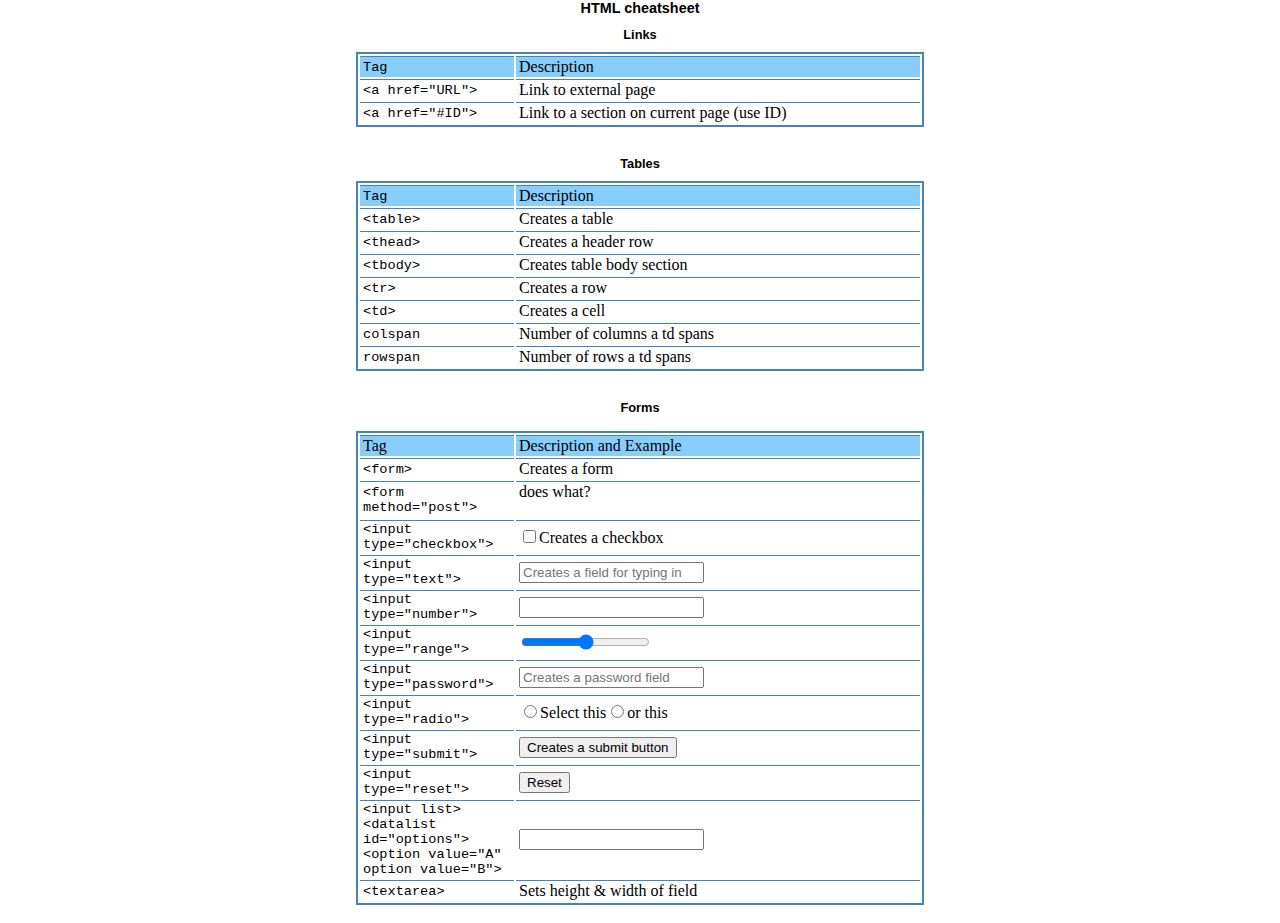
<file: HTML_cheatsheet.html>
<html>
<head>
  <link href="HTML_cheatsheet.css" type="text/css" rel="stylesheet">
  </head>

<body>
  <h1>HTML cheatsheet</h1>
  
  <h2>Links</h2>
  <table>
   <thead>
     <tr>
       <td class="tag">Tag</td><td class="des">Description</td>
    </tr>
  </thead>
  <tbody>
    <tr><td class="tag">&lt;a href="URL"&gt;</td><td class="des">Link to external page</td></tr>
   <tr><td class="tag">&lt;a href="#ID"&gt;</td><td class="des">Link to a section on current page (use ID)</td></tr>
    </tbody></table><br>

  <h2>Tables</h2>
 <table>
   <thead>
     <tr>
       <td class="tag">Tag</td><td class="des">Description</td>
    </tr>
  </thead>
  <tbody>
    <tr><td class="tag">&lt;table&gt;</td><td class="des">Creates a table</td></tr>
    <tr><td class="tag">&lt;thead&gt;</td><td class="des">Creates a header row</td></tr>
    <tr><td class="tag">&lt;tbody&gt;</td><td class="des">Creates table body section</td></tr>
    <tr><td class="tag">&lt;tr&gt;</td><td class="des">Creates a row</td></tr>
    <tr><td class="tag">&lt;td&gt;</td><td class="des">Creates a cell</td></tr>
    <tr><td class="tag">colspan</td><td class="des">Number of columns a td spans</td></tr>
    <tr><td class="tag">rowspan</td><td class="des">Number of rows a td spans</td></tr>
    </tbody></table><br>

    <h2>Forms</h2>
    <form>
    </form>
  <table>
   <thead>
     <tr>
       <td>Tag</td><td>Description and Example</td>
    </tr>
  </thead>
  <tbody>
    <tr><td class="tag">&lt;form&gt;</td><td class="des">Creates a form</td></tr>
    <tr><td class="tag">&lt;form method="post"&gt;</td><td class="des"><form method="post">does what?</form></td></tr>
   <tr><td class="tag">&lt;input type="checkbox"&gt;</td><td class="des"><input type="checkbox">Creates a checkbox</td></tr>
   <tr><td class="tag">&lt;input type="text"&gt;</td><td class="des"><input type="text" placeholder="Creates a field for typing in"></td></tr>
   <tr><td class="tag">&lt;input type="number"&gt;</td><td class="des"><input type="number"></td></tr>
   <tr><td class="tag">&lt;input type="range"&gt;</td><td class="des"><input type="range"></td></tr>
   <tr><td class="tag">&lt;input type="password"&gt;</td><td class="des"><input type="password" placeholder="Creates a password field"></td></tr>
   <tr><td class="tag">&lt;input type="radio"&gt;</td><td class="des"><input type="radio" name="test">Select this<input type="radio" name="test">or this</td></tr>
   <tr><td class="tag">&lt;input type="submit"&gt;</td><td class="des"><input type="submit" value="Creates a submit button"></td></tr>
   <tr><td class="tag">&lt;input type="reset"&gt;</td><td class="des"><input type="reset"></td></tr>
   <tr><td class="tag">&lt;input list&gt; &lt;datalist id="options"&gt; &lt;option value="A" option value="B"&gt; </td><td><input list="options"><datalist id="options"><option value="A"><option value="B"></td></tr>
   <tr><td class="tag">&lt;textarea&gt;</td><td class="des">Sets height & width of field</td>
</tr></tbody></table><br>
</body>

</html>
</file>
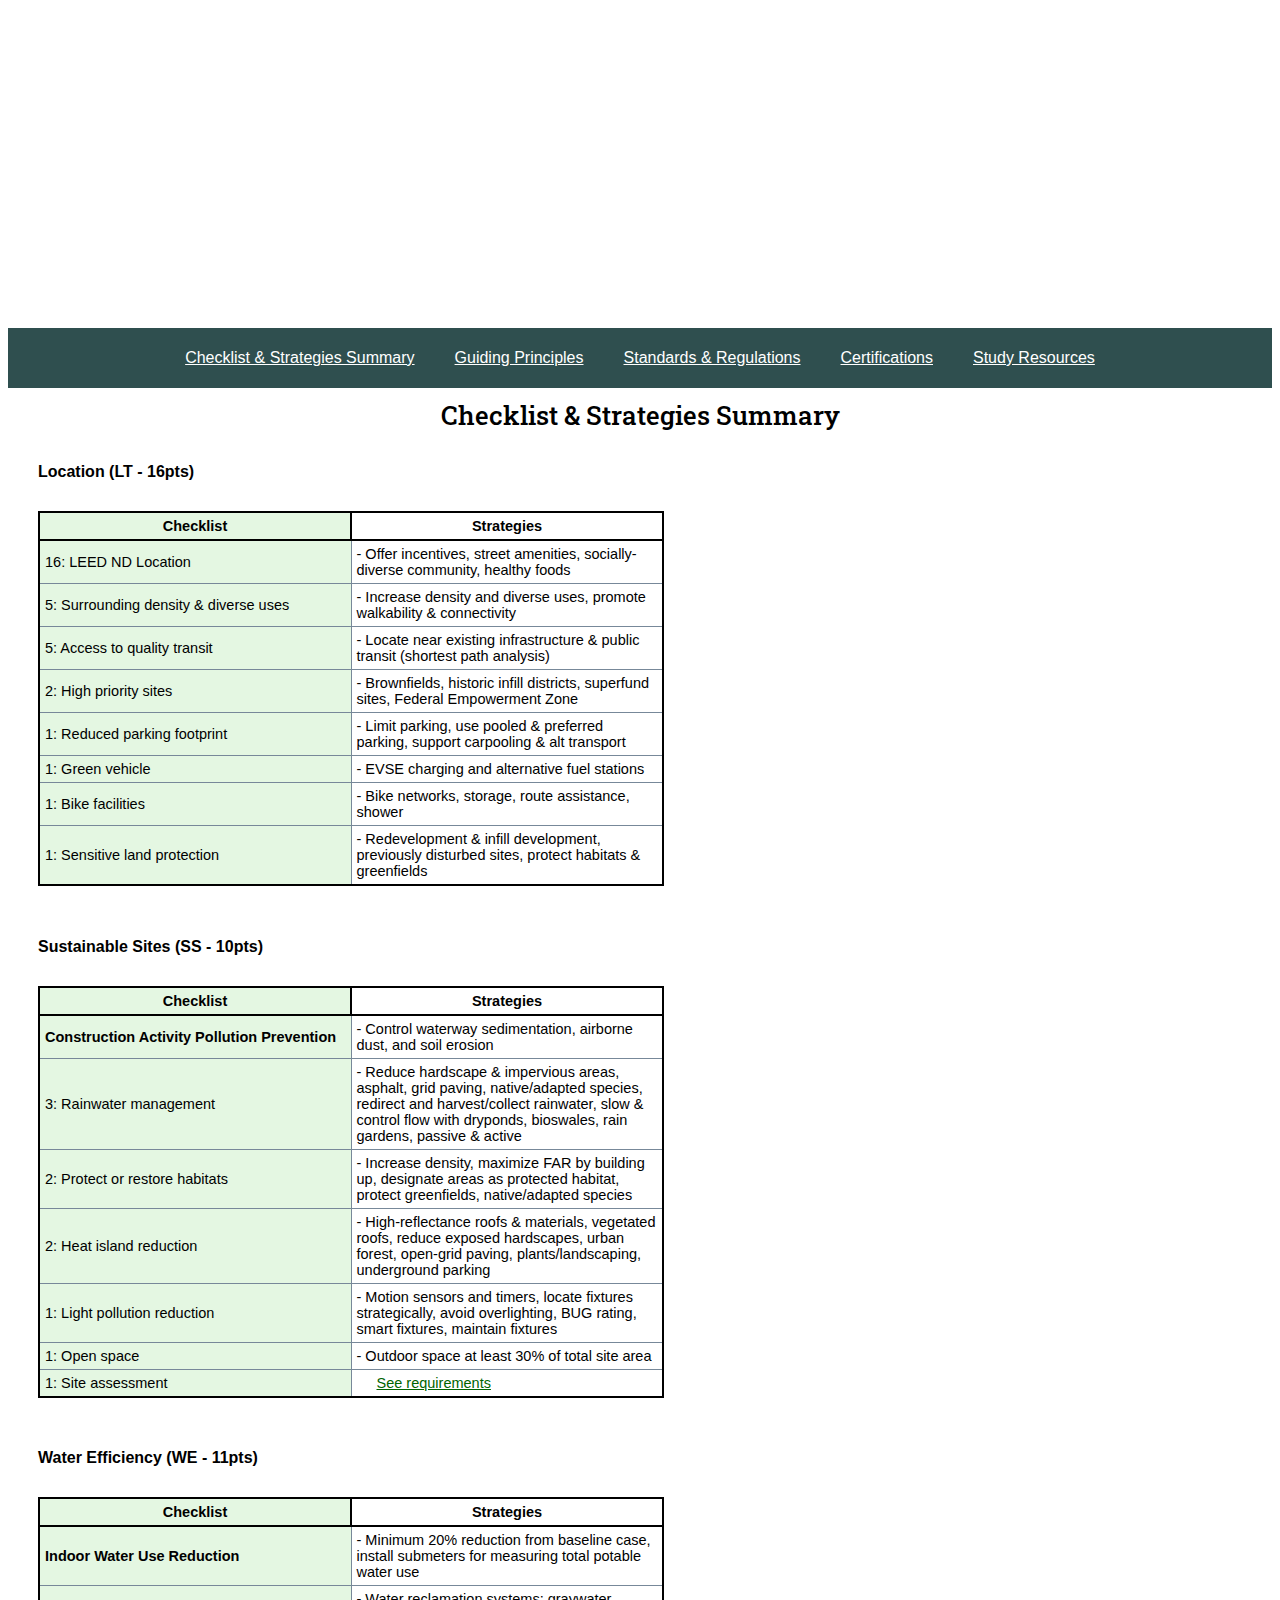
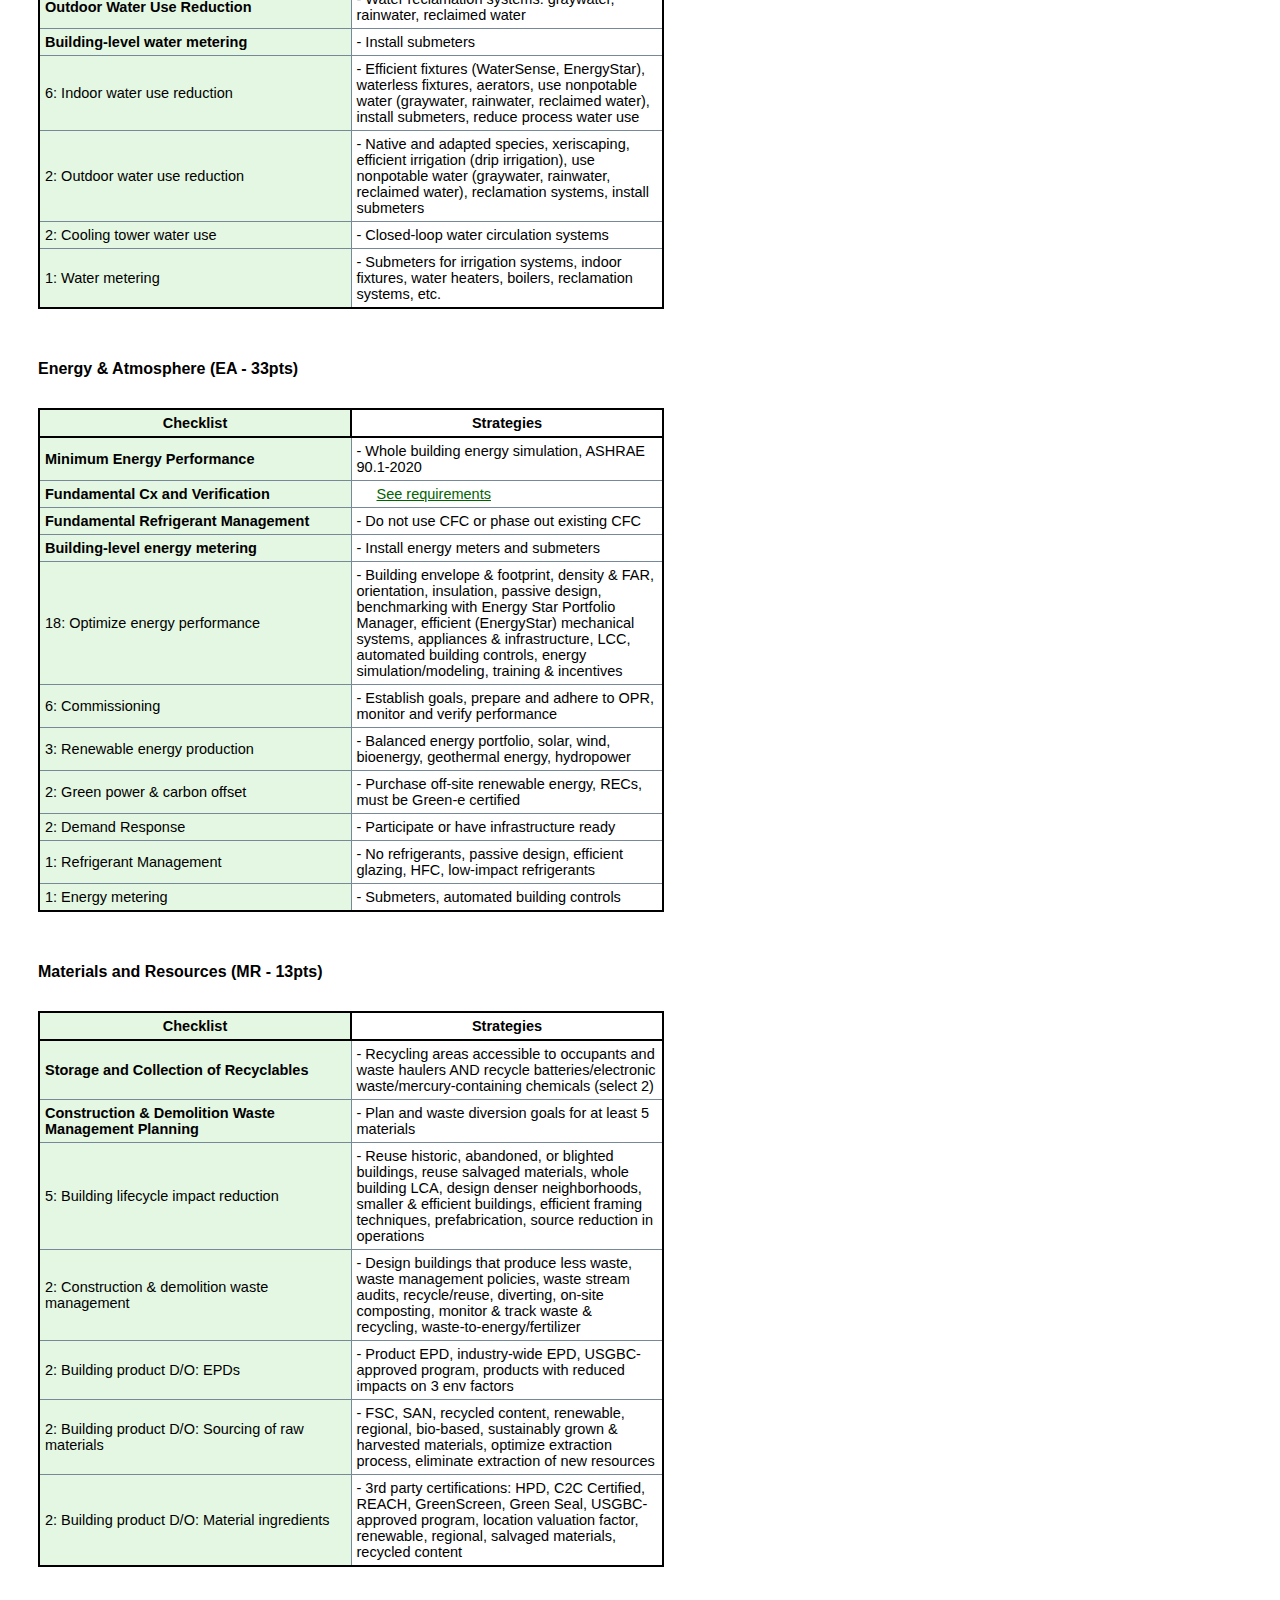
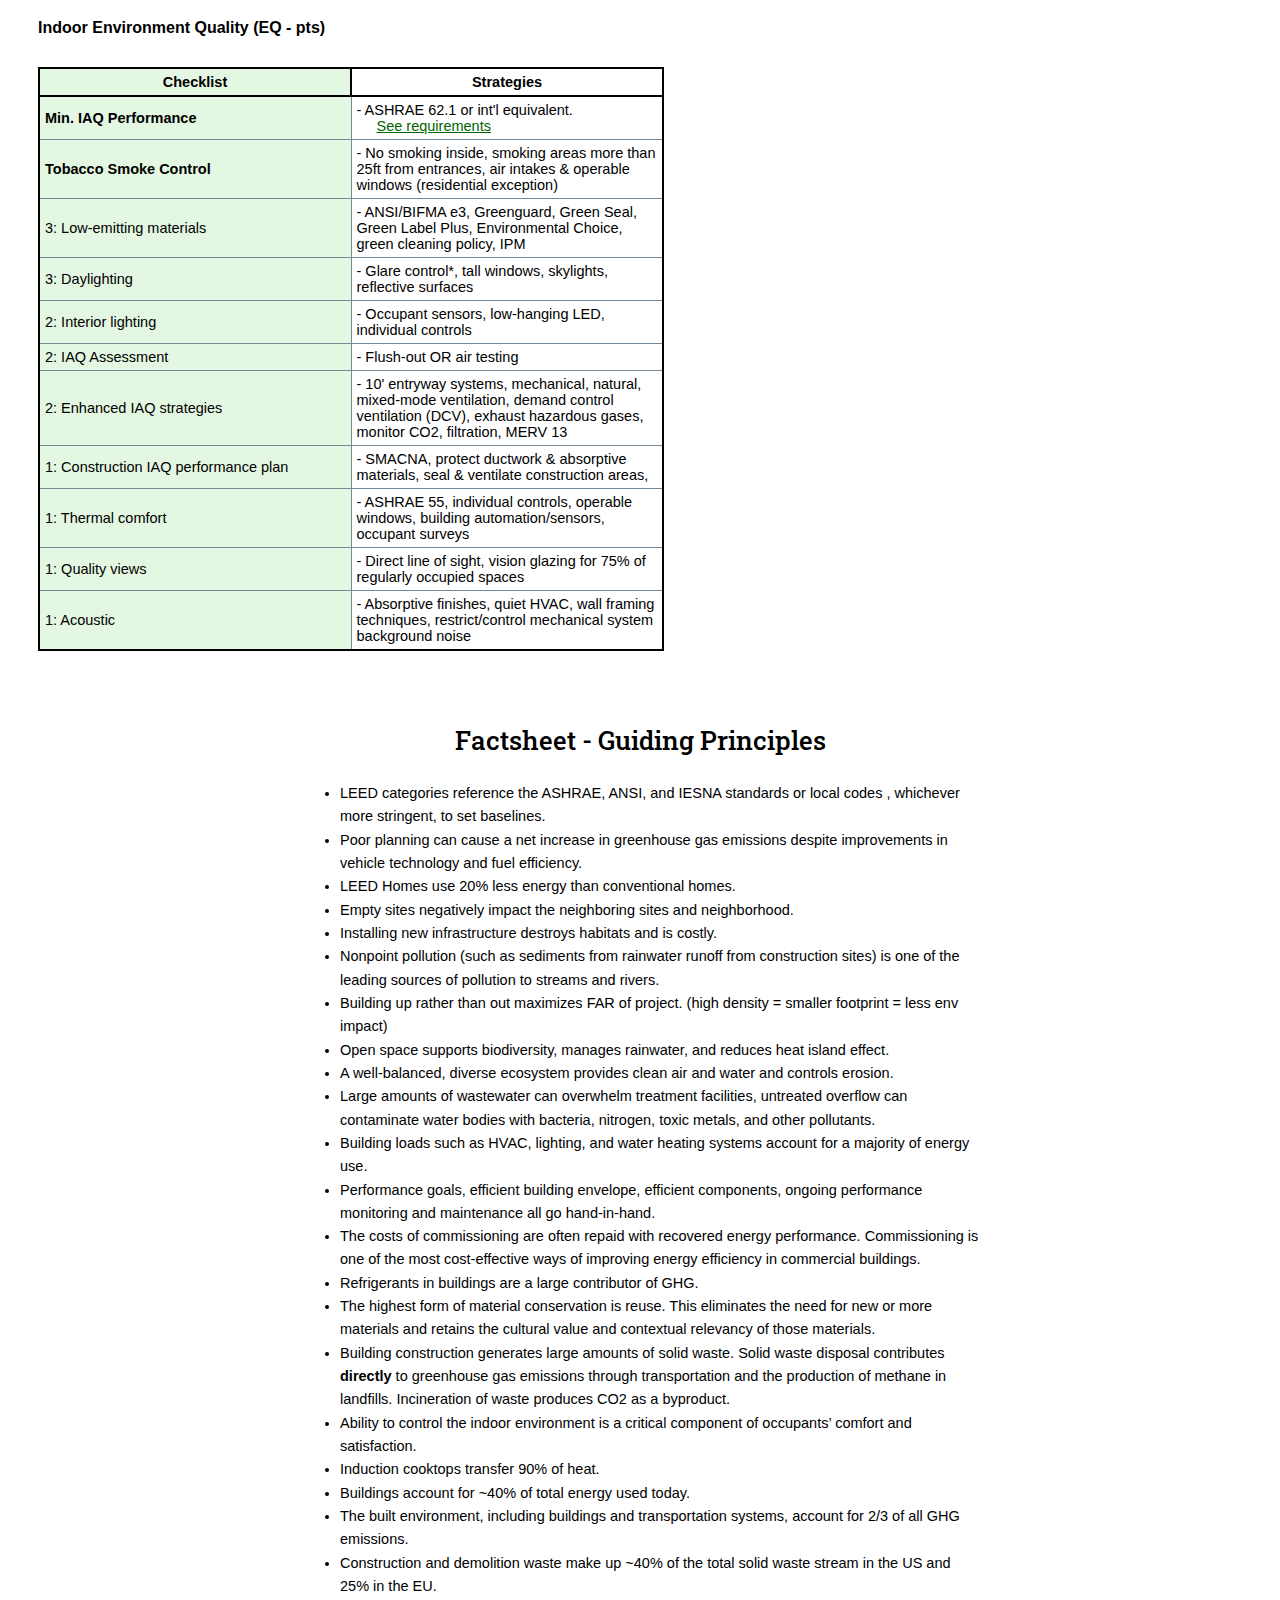
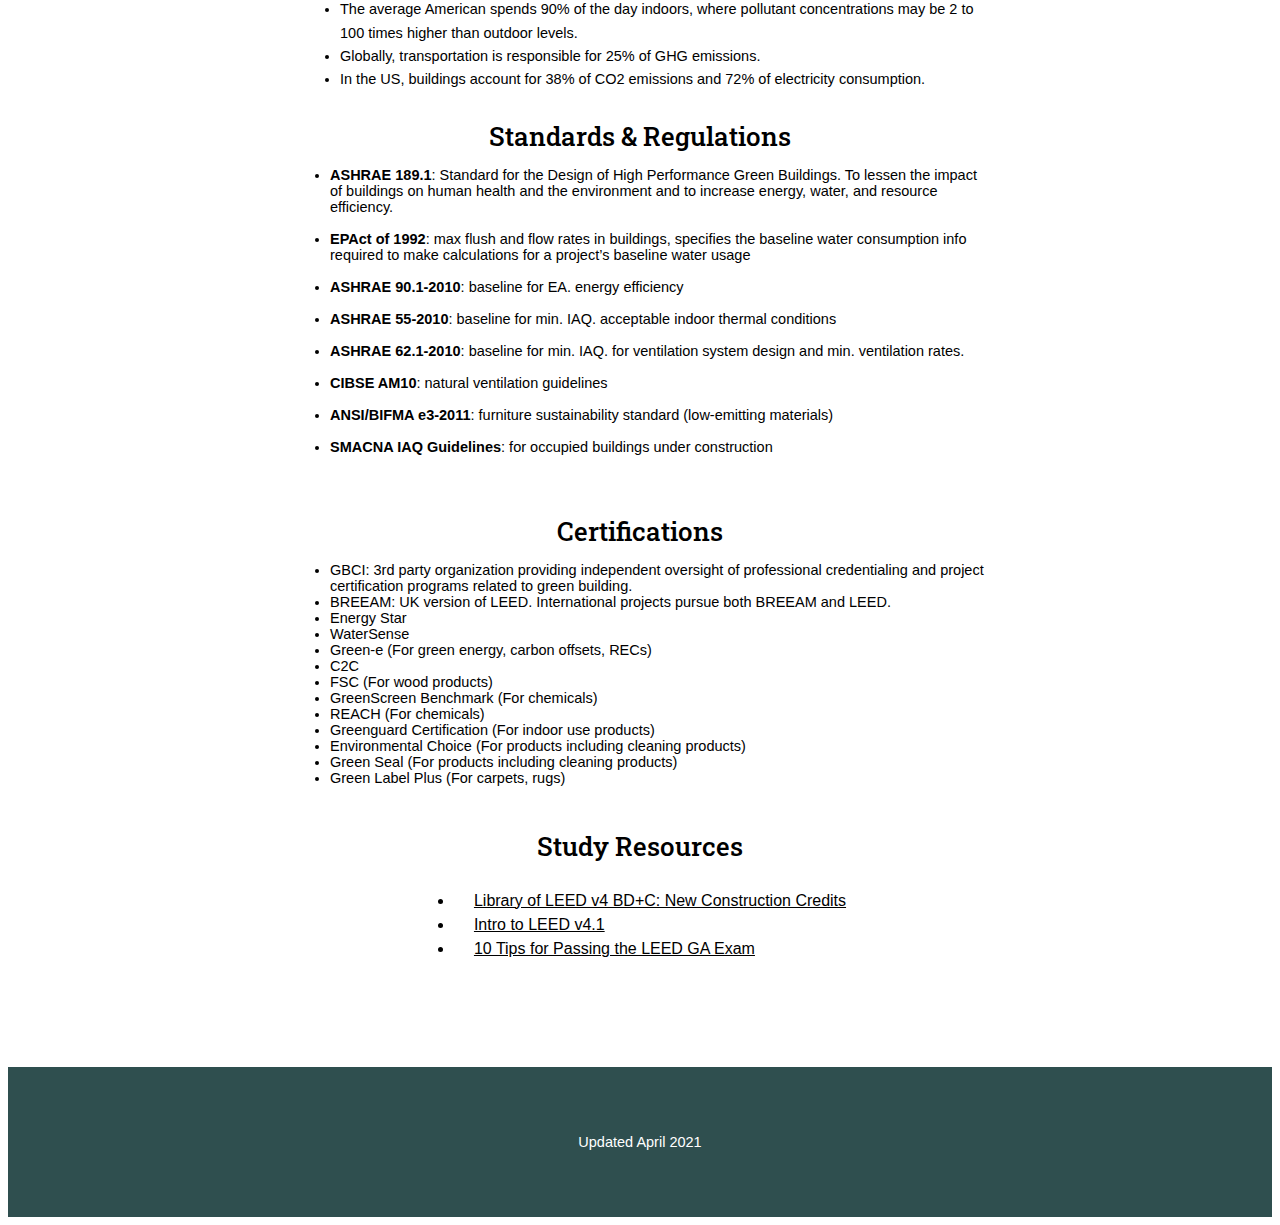
<file: leedcheatsheet.html>
<!DOCTYPE html>
<html lang="en">
<head>
    <meta charset="UTF-8">
    <meta http-equiv="X-UA-Compatible" content="IE=edge">
    <meta name="viewport" content="width=device-width, initial-scale=1.0">
    <title>LEED Study Guide</title>
    <link rel="stylesheet" href="styleleed.css">
    <link href="https://fonts.googleapis.com/css2?family=Roboto+Slab:wght@200;500;700&display=swap" rel="stylesheet">
</head>
<body>
    <div id="banner">
        <h1>LEED Green Associate Exam Cheatsheet</h1>
      </div>
    <nav>
        <a href="#title">Checklist & Strategies Summary</a>
        <a href="#title2">Guiding Principles</a>
        <a href="#title3">Standards & Regulations</a>
        <a href="#title4">Certifications</a>
        <a href="#title5">Study Resources</a>
    </nav>

    <h2 id="title">Checklist & Strategies Summary</h2>

    <div class="categories">
    
        
    <h4>Location (LT - 16pts)</h4>
    <table class="location">
    <tr>
        <th class="checklist">Checklist</th>
        <th class="strategies">Strategies</th>
    </tr>
    <tbody>
    <tr>
        <td class="checklist">16: LEED ND Location</td><td class="strategies">- Offer incentives, street amenities, socially-diverse community, healthy foods</td> 
    </tr>
    <tr>
        <td class="checklist">5: Surrounding density & diverse uses</td><td class="strategies">- Increase density and diverse uses, promote walkability & connectivity</td>
    </tr>
    <tr>
        <td class="checklist">5: Access to quality transit</td><td class="strategies">- Locate near existing infrastructure & public transit (shortest path analysis)</td>
    </tr>
    <tr>
        <td class="checklist">2: High priority sites</td><td class="strategies">- Brownfields, historic infill districts, superfund sites, Federal Empowerment Zone</td>
    </tr>
    <tr>
        <td class="checklist">1: Reduced parking footprint</td><td class="strategies">- Limit parking, use pooled & preferred parking, support carpooling & alt transport </td>
    </tr>
    <tr>
        <td class="checklist">1: Green vehicle</td><td class="strategies">- EVSE charging and alternative fuel stations</td>
    </tr>
    <tr>
        <td class="checklist">1: Bike facilities</td><td class="strategies">- Bike networks, storage, route assistance, shower</td>
    </tr>
    <tr>
        <td class="checklist">1: Sensitive land protection</td><td class="strategies">- Redevelopment & infill development, previously disturbed sites, protect habitats & greenfields</td>
    </tr>
    </tbody>
    </table>
    </div>

    <div class="categories">
    <h4>Sustainable Sites (SS - 10pts)</h4>
    <table class="sustainable-sites">
    <tr>
        <th class="checklist">Checklist</th>
        <th class="strategies">Strategies</th>
    </tr>
    <tbody>
    <tr>
        <td class="checklist"><b>Construction Activity Pollution Prevention</b></td><td class="strategies">- Control waterway sedimentation, airborne dust, and soil erosion</td> 
    </tr>
    <tr>
        <td class="checklist">3: Rainwater management</td><td class="strategies">- Reduce hardscape & impervious areas, asphalt, grid paving, native/adapted species, redirect and harvest/collect rainwater, slow & control flow with dryponds, bioswales, rain gardens, passive & active</td>
    </tr>
    <tr>
        <td class="checklist">2: Protect or restore habitats</td><td class="strategies">- Increase density, maximize FAR by building up, designate areas as protected habitat, protect greenfields, native/adapted species</td>
    </tr>
    <tr>
        <td class="checklist">2: Heat island reduction</td><td class="strategies">- High-reflectance roofs & materials, vegetated roofs, reduce exposed hardscapes, urban forest, open-grid paving, plants/landscaping, underground parking</td>
    </tr>
    <tr>
        <td class="checklist">1: Light pollution reduction</td><td class="strategies">- Motion sensors and timers, locate fixtures strategically, avoid overlighting, BUG rating, smart fixtures, maintain fixtures</td>
    </tr>
    <tr>
        <td class="checklist">1: Open space</td><td class="strategies">- Outdoor space at least 30% of total site area</td>
    </tr>
    <tr>
        <td class="checklist">1: Site assessment</td><td class="strategies"><a href="https://www.usgbc.org/credits/new-construction-core-and-shell-schools-new-construction-retail-new-construction-data-6?return=/credits/New%20Construction/v4">See requirements</a> </td>
    </tr>
    </tbody>
    </table>
    </div>

    <div class="categories">
        <h4>Water Efficiency (WE - 11pts)</h4>
        <table class="sustainable-sites">
        <tr>
            <th class="checklist">Checklist</th>
            <th class="strategies">Strategies</th>
        </tr>
        <tbody>
        <tr>
            <td class="checklist"><b>Indoor Water Use Reduction</b></td><td class="strategies">- Minimum 20% reduction from baseline case, install submeters for measuring total potable water use</td> 
        </tr>
        <tr>
            <td class="checklist"><b>Outdoor Water Use Reduction</b></td><td class="strategies">- Water reclamation systems: graywater, rainwater, reclaimed water</td>
        </tr>
        <tr>
            <td class="checklist"><b>Building-level water metering</b></td><td class="strategies">- Install submeters</td>
        </tr>
        <tr>
            <td class="checklist">6: Indoor water use reduction</td><td class="strategies">- Efficient fixtures (WaterSense, EnergyStar), waterless fixtures, aerators, use nonpotable water (graywater, rainwater, reclaimed water), install submeters, reduce process water use</td>
        </tr>
        <tr>
            <td class="checklist">2: Outdoor water use reduction</td><td class="strategies">- Native and adapted species, xeriscaping, efficient irrigation (drip irrigation), use nonpotable water (graywater, rainwater, reclaimed water), reclamation systems, install submeters</td>
        </tr>
        <tr>
            <td class="checklist">2: Cooling tower water use</td><td class="strategies">- Closed-loop water circulation systems</td>
        </tr>
        <tr>
            <td class="checklist">1: Water metering</td><td class="strategies">- Submeters for irrigation systems, indoor fixtures, water heaters, boilers, reclamation systems, etc.</td>
        </tr>
        </tbody>
        </table>
        </div>

        <div class="categories">
            <h4>Energy & Atmosphere (EA - 33pts)</h4>
            <table class="sustainable-sites">
            <tr>
                <th class="checklist">Checklist</th>
                <th class="strategies">Strategies</th>
            </tr>
            <tbody>
            <tr>
                <td class="checklist"><b>Minimum Energy Performance</b></td><td class="strategies">- Whole building energy simulation, ASHRAE 90.1-2020</td> 
            </tr>
            <tr>
                <td class="checklist"><b>Fundamental Cx and Verification</b></td><td class="strategies"><a href="https://www.usgbc.org/credits/new-construction-commercial-interiors-core-and-shell-schools-new-construction-retail-new-c-6?return=/credits/New%20Construction/v4">See requirements</a></td>
            </tr>
            <tr>
                <td class="checklist"><b>Fundamental Refrigerant Management</b></td><td class="strategies">- Do not use CFC or phase out existing CFC</td>
            </tr>
            <tr>
                <td class="checklist"><b>Building-level energy metering</b></td><td class="strategies">- Install energy meters and submeters</td>
            </tr>
            <tr>
                <td class="checklist">18: Optimize energy performance</td><td class="strategies">- Building envelope & footprint, density & FAR, orientation, insulation, passive design, benchmarking with Energy Star Portfolio Manager, efficient (EnergyStar) mechanical systems, appliances & infrastructure, LCC, automated building controls, energy simulation/modeling, training & incentives</td>
            </tr>
            <tr>
                <td class="checklist">6: Commissioning</td><td class="strategies">- Establish goals, prepare and adhere to OPR, monitor and verify performance</td>
            </tr>
            <tr>
                <td class="checklist">3: Renewable energy production</td><td class="strategies">- Balanced energy portfolio, solar, wind, bioenergy, geothermal energy, hydropower</td>
            </tr>
            <tr>
                <td class="checklist">2: Green power & carbon offset</td><td class="strategies">- Purchase off-site renewable energy, RECs, must be Green-e certified</td>
            </tr>
            <tr>
                <td class="checklist">2: Demand Response</td><td class="strategies">- Participate or have infrastructure ready</td>
            </tr>
            <tr>
                <td class="checklist">1: Refrigerant Management</td><td class="strategies">- No refrigerants, passive design, efficient glazing, HFC, low-impact refrigerants</td>
            </tr>
            <tr>
                <td class="checklist">1: Energy metering</td><td class="strategies">- Submeters, automated building controls </td>
            </tr>
            </tbody>
            </table>
            </div>

            <div class="categories">
                <h4>Materials and Resources (MR - 13pts)</h4>
                <table class="materials-resources">
                <tr>
                    <th class="checklist">Checklist</th>
                    <th class="strategies">Strategies</th>
                </tr>
                <tbody>
                <tr>
                    <td class="checklist"><b>Storage and Collection of Recyclables</b></td><td class="strategies">- Recycling areas accessible to occupants and waste haulers AND recycle batteries/electronic waste/mercury-containing chemicals (select 2)</td> 
                </tr>
                <tr>
                    <td class="checklist"><b>Construction & Demolition Waste Management Planning</b></td><td class="strategies">- Plan and waste diversion goals for at least 5 materials</td>
                </tr>
                <tr>
                    <td class="checklist">5: Building lifecycle impact reduction</td><td class="strategies">- Reuse historic, abandoned, or blighted buildings, reuse salvaged materials, whole building LCA, design denser neighborhoods, smaller & efficient buildings, efficient framing techniques, prefabrication, source reduction in operations</td>
                </tr>
                <tr>
                    <td class="checklist">2: Construction & demolition waste management</td><td class="strategies">- Design buildings that produce less waste, waste management policies, waste stream audits, recycle/reuse, diverting, on-site composting, monitor & track waste & recycling, waste-to-energy/fertilizer</td>
                </tr>
                <tr>
                    <td class="checklist">2: Building product D/O: EPDs </td><td class="strategies">- Product EPD, industry-wide EPD, USGBC-approved program, products with reduced impacts on 3 env factors</td>
                </tr>
                <tr>
                    <td class="checklist">2: Building product D/O: Sourcing of raw materials</td><td class="strategies">- FSC, SAN, recycled content, renewable, regional, bio-based, sustainably grown & harvested materials, optimize extraction process, eliminate extraction of new resources</td>
                </tr>
                <tr>
                    <td class="checklist">2: Building product D/O: Material ingredients</td><td class="strategies">- 3rd party certifications: HPD, C2C Certified, REACH, GreenScreen, Green Seal, USGBC-approved program, location valuation factor, renewable, regional, salvaged materials, recycled content</td>
                </tr>
                </tbody>
                </table>
                </div>

                <div class="categories">
                    <h4>Indoor Environment Quality (EQ - pts)</h4>
                    <table class="environment-quality">
                    <tr>
                        <th class="checklist">Checklist</th>
                        <th class="strategies">Strategies</th>
                    </tr>
                    <tbody>
                    <tr>
                        <td class="checklist"><b>Min. IAQ Performance</b></td><td class="strategies">- ASHRAE 62.1 or int'l equivalent.<br><a href="https://www.usgbc.org/credits/new-construction/v4-draft/eqp1?return=/credits/New%20Construction/v4">See requirements</a></td> 
                    </tr>
                    <tr>
                        <td class="checklist"><b>Tobacco Smoke Control</b></td><td class="strategies">- No smoking inside, smoking areas more than 25ft from entrances, air intakes & operable windows (residential exception)</td> 
                    </tr>
                    <tr>
                        <td class="checklist">3: Low-emitting materials</td><td class="strategies">- ANSI/BIFMA e3, Greenguard, Green Seal, Green Label Plus, Environmental Choice, green cleaning policy, IPM</td>
                    </tr>
                    <tr>
                        <td class="checklist">3: Daylighting</td><td class="strategies">- Glare control*, tall windows, skylights, reflective surfaces</td>
                    </tr>
                    <tr>
                        <td class="checklist">2: Interior lighting</td><td class="strategies">- Occupant sensors, low-hanging LED, individual controls</td>
                    </tr>
                    <tr>
                        <td class="checklist">2: IAQ Assessment</td><td class="strategies">- Flush-out OR air testing</td>
                    </tr>
                    <tr>
                        <td class="checklist">2: Enhanced IAQ strategies</td><td class="strategies">- 10' entryway systems, mechanical, natural, mixed-mode ventilation, demand control ventilation (DCV), exhaust hazardous gases, monitor CO2, filtration, MERV 13</td>
                    </tr>
                    <tr>
                        <td class="checklist">1: Construction IAQ performance plan</td><td class="strategies">- SMACNA, protect ductwork & absorptive materials, seal & ventilate construction areas, </td>
                    </tr>
                    <tr>
                        <td class="checklist">1: Thermal comfort</td><td class="strategies">- ASHRAE 55, individual controls, operable windows, building automation/sensors, occupant surveys</td>
                    </tr>
                    <tr>
                        <td class="checklist">1: Quality views</td><td class="strategies">- Direct line of sight, vision glazing for 75% of regularly occupied spaces</td>
                    </tr>
                    <tr>
                        <td class="checklist">1: Acoustic</td><td class="strategies">- Absorptive finishes, quiet HVAC, wall framing techniques, restrict/control mechanical system background noise</td>
                    </tr>
                    </tbody>
                    </table>
                    </div>
    <br>
    <div class="factsheet">
        <div class="textbox">
            <h2 id="title2">Factsheet - Guiding Principles</h2>
        <ul>
            <li>LEED categories reference the ASHRAE, ANSI, and IESNA standards or local codes , whichever more stringent, to set baselines.</li>
            <li>Poor planning can cause a net increase in greenhouse gas emissions despite improvements in vehicle technology and fuel efficiency.</li>
            <li>LEED Homes use 20% less energy than conventional homes.</li>
            <li>Empty sites negatively impact the neighboring sites and neighborhood.</li>
            <li>Installing new infrastructure destroys habitats and is costly.</li>
            <li>Nonpoint pollution (such as sediments from rainwater runoff from construction sites) is one of the leading sources of pollution to streams and rivers.</li>
            <li>Building up rather than out maximizes FAR of project. (high density = smaller footprint = less env impact)</li>
            <li>Open space supports biodiversity, manages rainwater, and reduces heat island effect.</li>
            <li>A well-balanced, diverse ecosystem provides clean air and water and controls erosion.</li>
            <li>Large amounts of wastewater can overwhelm treatment facilities, untreated overflow can contaminate water bodies with bacteria, nitrogen, toxic metals, and other pollutants.</li>
            <li>Building loads such as HVAC, lighting, and water heating systems account for a majority of energy use.</li>
            <li>Performance goals, efficient building envelope, efficient components, ongoing performance monitoring and maintenance all go hand-in-hand.</li>
            <li>The costs of commissioning are often repaid with recovered energy performance. Commissioning is one of the most cost-effective ways of improving energy efficiency in commercial buildings. </li>
            <li>Refrigerants in buildings are a large contributor of GHG.</li>
            <li>The highest form of material conservation is reuse. This eliminates the need for new or more materials and retains the cultural value and contextual relevancy of those materials.</li>
            <li>Building construction generates large amounts of solid waste. Solid waste disposal contributes <b>directly</b> to greenhouse gas emissions through transportation and the production of methane in landfills. Incineration of waste produces CO2 as a byproduct. </li>
            <li>Ability to control the indoor environment is a critical component of occupants’ comfort and satisfaction.</li>
            <li>Induction cooktops transfer 90% of heat.</li>
            <li>Buildings account for ~40% of total energy used today.</li>
            <li>The built environment, including buildings and transportation systems, account for 2/3 of all GHG emissions.</li>
            <li>Construction and demolition waste make up ~40% of the total solid waste stream in the US and 25% in the EU.</li>
            <li>The average American spends 90% of the day indoors, where pollutant concentrations may be 2 to 100 times higher than outdoor levels.</li>
            <li>Globally, transportation is responsible for 25% of GHG emissions.</li>
            <li>In the US, buildings account for 38% of CO2 emissions and 72% of electricity consumption.</li>
        </ul>
    </div></div><br>

<h2 id="title3">Standards & Regulations</h2>
<div class="standards">
    <ul>
        <li><b>ASHRAE 189.1</b>: Standard for the Design of High Performance Green Buildings. To lessen the impact of buildings on human health and the environment and to increase energy, water, and resource efficiency.</li><br>
        <li><b>EPAct of 1992</b>: max flush and flow rates in buildings, specifies the baseline water consumption info required to make calculations for a project’s baseline water usage<br><br> 
        <li><b>ASHRAE 90.1-2010</b>: baseline for EA. energy efficiency</li><br>
        <li><b>ASHRAE 55-2010</b>: baseline for min. IAQ. acceptable indoor thermal conditions</li><br>
        <li><b>ASHRAE 62.1-2010</b>: baseline for min. IAQ. for ventilation system design and min. ventilation rates.</li><br>
        <li><b>CIBSE AM10</b>: natural ventilation guidelines</li><br>
        <li><b>ANSI/BIFMA e3-2011</b>: furniture sustainability standard (low-emitting materials)</li><br>
        <li><b>SMACNA IAQ Guidelines</b>: for occupied buildings under construction</li><br>
</div><br>

<h2 id="title4">Certifications</h2>
<div class="certifications">
    <ul>
        <li>GBCI: 3rd party organization providing independent oversight of professional credentialing and project certification programs related to green building.</li>
        <li>BREEAM: UK version of LEED. International projects pursue both BREEAM and LEED.</li>
        <li>Energy Star</li>
        <li>WaterSense</li>
        <li>Green-e (For green energy, carbon offsets, RECs)</li>
        <li>C2C</li>
        <li>FSC (For wood products)</li>
       <li>GreenScreen Benchmark (For chemicals)</li> 
       <li>REACH (For chemicals)</li>
       <li>Greenguard Certification (For indoor use products)</li>
       <li>Environmental Choice (For products including cleaning products)</li> 
       <li>Green Seal (For products including cleaning products)</li>
       <li>Green Label Plus (For carpets, rugs)</li>
    </ul>
</div><br>

<h2 id="title5">Study Resources</h2>
<div class="resources">
    <ul>
       <li><a href="https://www.usgbc.org/credits/?Version=%22v4%22&Rating+System=%22New+Construction%22">Library of LEED v4 BD+C: New Construction Credits</a></li> 
       <li><a href="https://www.usgbc.org/education/sessions/introduction-leed-v41-design-and-construction-12082659">Intro to LEED v4.1</a></li>
       <li><a href="https://leeduser.buildinggreen.com/blog/10-tips-passing-leed-green-associate-exam-0">10 Tips for Passing the LEED GA Exam</a></li>
       <br>
       <br>
       <br>
    </ul>
</div><br>

</body>

<footer>
Updated April 2021
</footer>


</html>
</file>
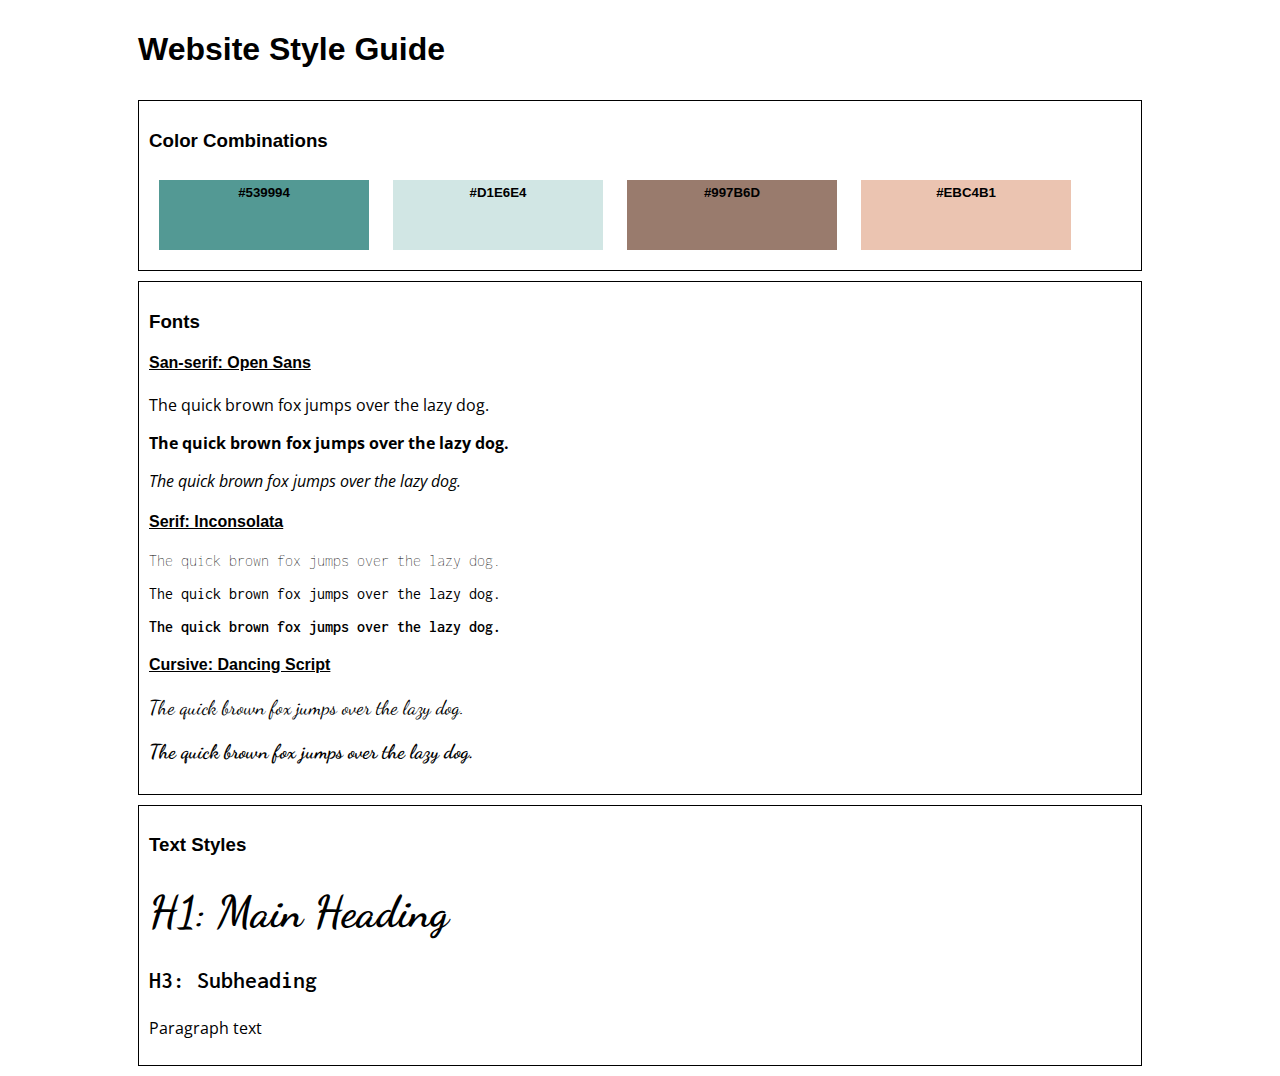
<file: styleguide.html>
<!DOCTYPE html>
<html>
  
<head>
    <title>Website Style Guide</title>
    <link href="styleguide.css" type="text/css" rel="stylesheet">
    <link href="https://fonts.googleapis.com/css2?family=Open+Sans:wght@300;400;600&display=swap" rel="stylesheet">
    <link href="https://fonts.googleapis.com/css2?family=Inconsolata:wght@200;400;600&display=swap" rel="stylesheet">
    <link href="https://fonts.googleapis.com/css2?family=Dancing+Script:wght@400;700&display=swap" rel="stylesheet">
  </head>

<body>
  <h1 id="title">Website Style Guide</h1>

  <div class="colors">
    <h3>Color Combinations</h3>
      <h5 class="color1" id="colorblock">#539994</h5>
      <h5 class="color2" id="colorblock">#D1E6E4</h5>
      <h5 class="color3" id="colorblock">#997B6D</h5>
      <h5 class="color4" id="colorblock">#EBC4B1</h5>
  </div>
  
    <div class="fonts">
      <h3>Fonts</h3>
      <h4 class="fontname">San-serif: Open Sans</h4>
      <div class="opensans">
      <p>The quick brown fox jumps over the lazy dog.</p>   <p><b>The quick brown fox jumps over the lazy dog.</b></p>
     <p><i>The quick brown fox jumps over the lazy dog.</i></p>
    </div>
      <h4 class="fontname">Serif: Inconsolata</h4>
       <div class="inconsolata">
      <p style="font-weight: 200">The quick brown fox jumps over the lazy dog.</p>
    <p style="font-weight: 400">The quick brown fox jumps over the lazy dog.</p>
     <p style="font-weight: 600">The quick brown fox jumps over the lazy dog.</p>
    </div>
    <h4 class="fontname">Cursive: Dancing Script</h4>
       <div class="script">
      <p style="font-weight: 400">The quick brown fox jumps over the lazy dog.</p>
    <p style="font-weight: 700">The quick brown fox jumps over the lazy dog.</p>
    </div></div>

    <div class="styles">
      <h3>Text Styles</h3>
      <h1 id="styles">H1: Main Heading</h1>
      <h3 id="styles2">H3: Subheading</h3>
      <p id="styles3">Paragraph text</p>
  </div>
</body>
  </html>
</file>
<file: HTML_cheatsheet.css>
body {
  margin: auto;
}

h1 {
  font-family: Helvetica;
  font-size: 0.9em;
  text-align: center;
}

h2 {
  font-family: Helvetica;
  font-size: 0.8em;
  text-align: center;
}

table {
  border: 2px solid steelblue;
  margin: auto;
}

thead {
  background-color: lightskyblue;
  padding: 3px;
}

td {
  border-top: 1px solid steelblue;
  border-collapse: collapse;
  padding-left: 3px;
}

.tag {
  font-family: Courier;
  font-size: 0.85em;
  width: 150px; 
}

.des {
  width: 400px;
}
</file>
<file: styleleed.css>
#banner {
    height: 20rem;
    background-image: url('https://news-media.stanford.edu/wp-content/uploads/2019/03/28100758/greennewdeal.jpg');
    background-position: center;
    background-size: cover;
    background-repeat: no-repeat;
    display: flex;
    justify-content: center;
    align-items: center;
    text-align: center;
  }

h1 {
    font-family: 'Roboto Slab';
    font-weight: 700;
    font-size: 40px;
    color: white;
    width: auto;
    height: 100px;
    text-align: center;
}

h2 {
    font-family: 'Roboto Slab';
    font-size: 26px;
    font-weight: 500;
    margin: 10px;
    text-align: center;
}

nav {
    font-family: Arial;
    text-align: center;
    background-color: darkslategrey;
    width: auto;
    height: 60px;
    justify-content: center;
    align-items: center;
    display: flex;
}

a {
    color: white;
    margin: 0 20px;
}

a:hover {
    color: rgb(171, 221, 171);
}

.categories {
    display: inline-block;
}

.checklist {
    width: 300px;
    background-color: #e4f7e2;
}

.strategies {
    width: 300px;
}

.categories a {
    color: darkgreen;
}

table {
    border: 2px solid black;
    margin: 30px;
}

table, th, tbody {
    border: 2px solid black;
    border-collapse: collapse;
    padding: 5px;
    font-family: Arial;
    font-size: 14.5px;
}

td{
    border: 1px solid lightslategray;
    border-collapse: collapse;
    font-family: Arial;
    font-size: 14.5px;
    padding: 5px;
}

h4 {
    margin-left: 30px;
    font-family: Arial;
}

.textbox {
    margin: auto;
    width: 680px; 
    height: 1000px;
    text-align: left;
    font-family: Arial;
    font-size: 14.5px;
    line-height: 23.333px;
}

#title2 {
    font-family: 'Roboto Slab';
    font-size: 26px;
    font-weight: 500;
    margin-top: 10px;
    padding-top: 38px;
    margin-bottom: 30px;
    text-align: center;
}
.factsheet {
    background-image: url('http://bgfons.com/uploads/paper_grid/paper_grid_PNG5411.png');
    background-position: center; 
    background-repeat: no-repeat;
    background-size: 55%;
}

.standards,
.certifications {
    margin: auto;
    text-align: left;
    width: 700px;
    font-family: Arial;
    font-size: 14.5px;
}

.resources{
    line-height: 24px;
    align-items: center;
    justify-content: center;
    display: flex;
}

.resources a {
    color: black;
    font-family: Helvetica;
}

footer {
    font-family: Arial;
    font-size: 14.5px;
    color: white;
    background-color: darkslategray;
    width: auto;
    height: 150px;
    align-items: center;
    justify-content: center;
    display: flex;
}
</file>
<file: styleguide.css>
h1#title {
  font-family: Helvetica;
  padding: 10px;
}

body {
  width: 80%;
  margin: auto;
}

h3,
h5 {
  font-family: Helvetica;
}

.colors {
  border: 1px solid black;
  padding: 10px;
  margin: 10px;
}

#colorblock {
  display: inline-block;
  padding: 5px;
  margin: 10px;
}

.color1 {
  background-color: #539994;
  height: 60px;
  width: 200px;
  text-align: center;
}

.color2 {
  background-color: #D1E6E4;
  height: 60px;
  width: 200px;
  text-align: center;
}

.color3 {
  background-color: #997B6D;
  height: 60px;
  width: 200px;
  text-align: center;
}

.color4 {
  background-color: #EBC4B1;
  height: 60px;
  width: 200px;
  text-align: center;
}

.fonts {
  border: 1px solid black;
  padding: 10px;
  margin: 10px;
}

.fontname {
  text-decoration: underline;
  font-family: Helvetica;
}

.opensans {
  font-family: 'Open Sans';
}

.inconsolata {
  font-family: Inconsolata; 
}

.script {
  font-family: 'Dancing Script'; 
  font-size: 20px;
}

.styles {
  border: 1px solid black;
  padding: 10px;
  margin: 10px;
}

h1#styles {
  font-family: 'Dancing Script';
  font-size: 44px;
}

h3#styles2 {
  font-family: 'Inconsolata';
  font-weight: 600;
  font-size: 24px;
}

p#styles3 {
  font-family: 'Open Sans';
  font-weight: 400;
}
</file>
